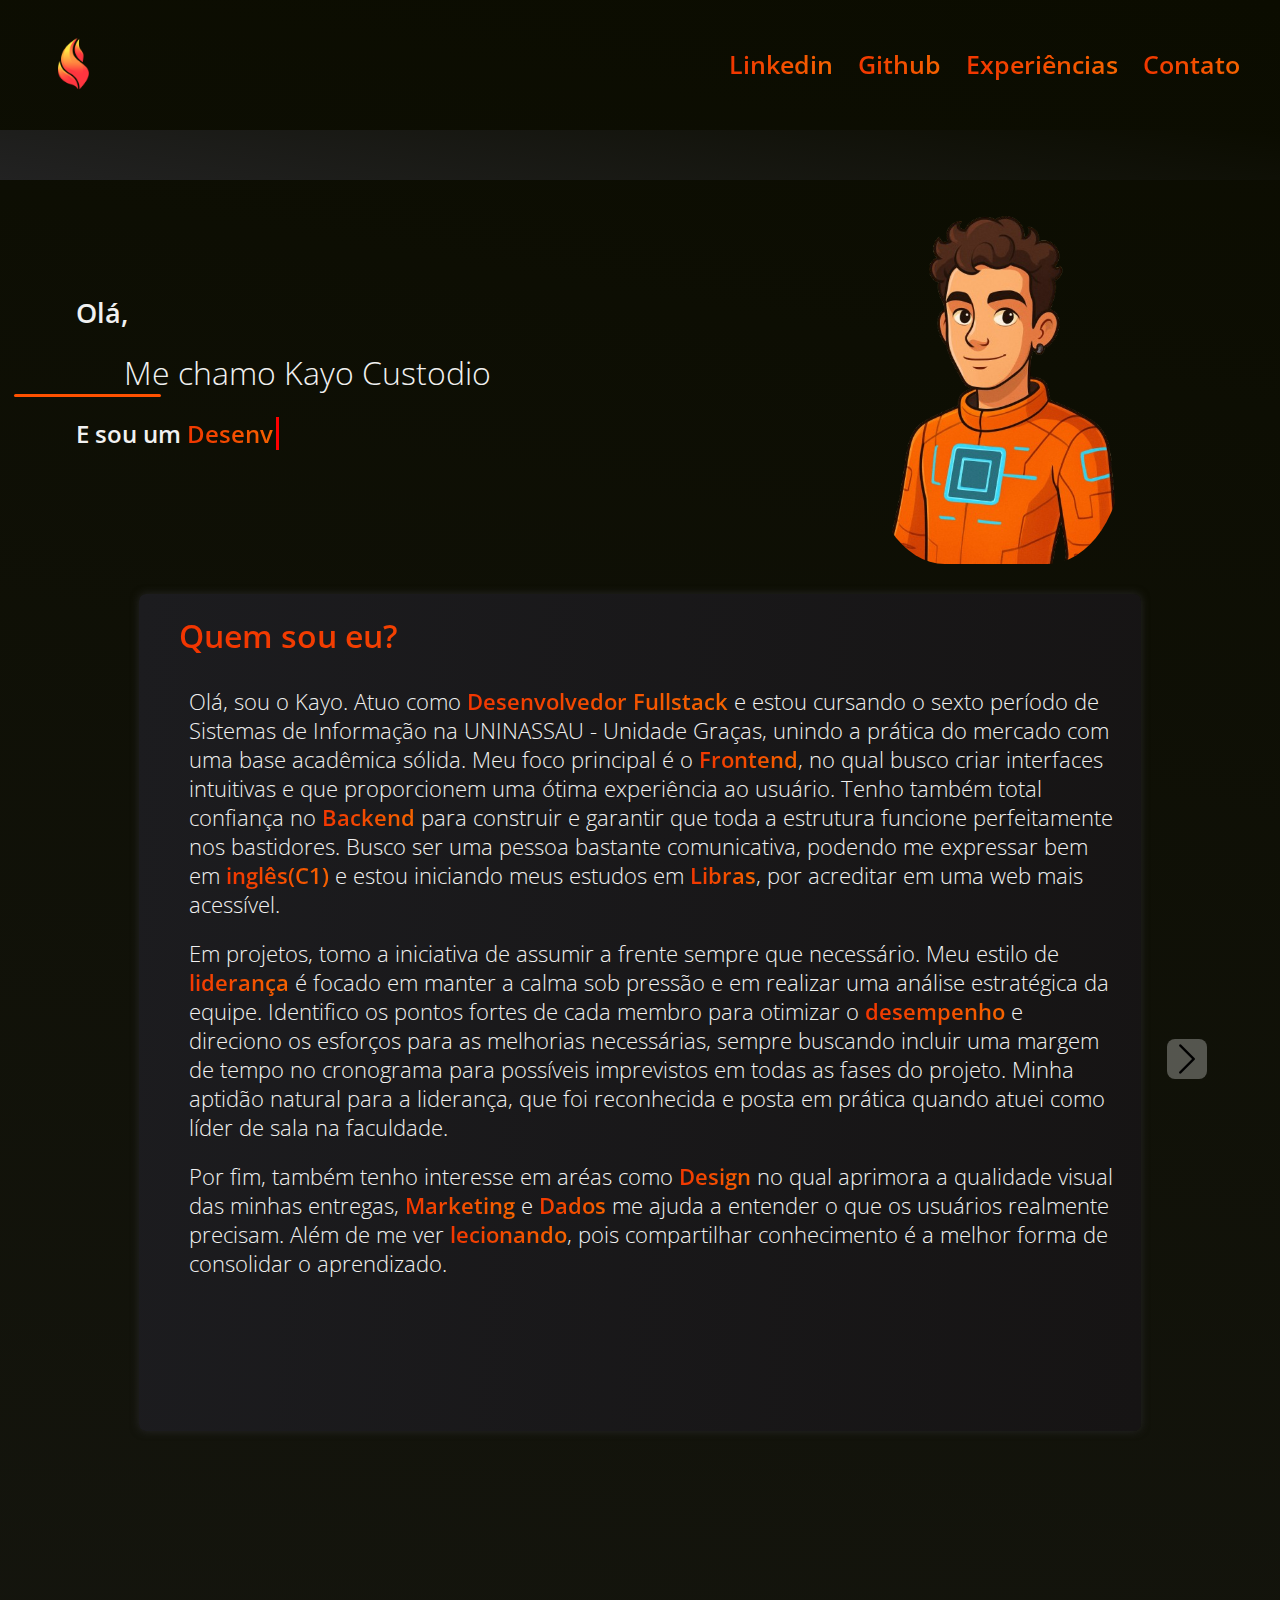
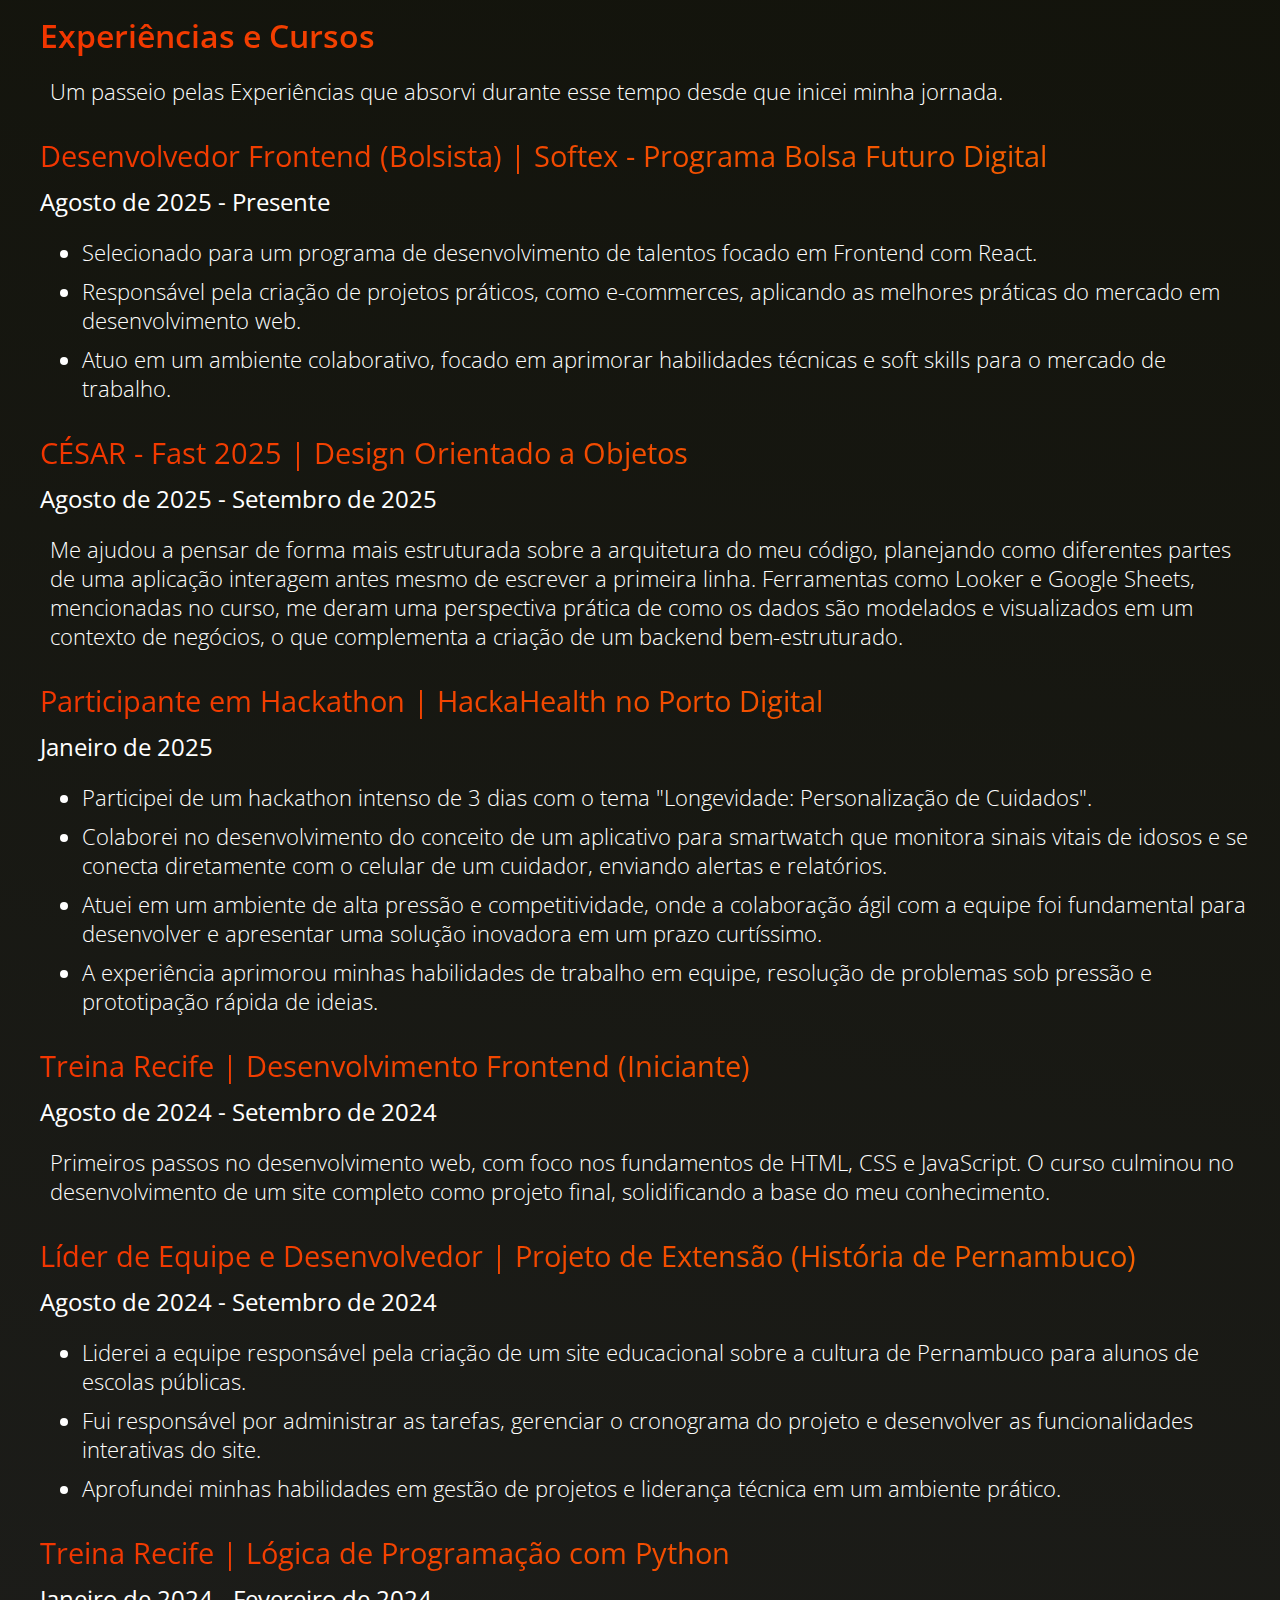
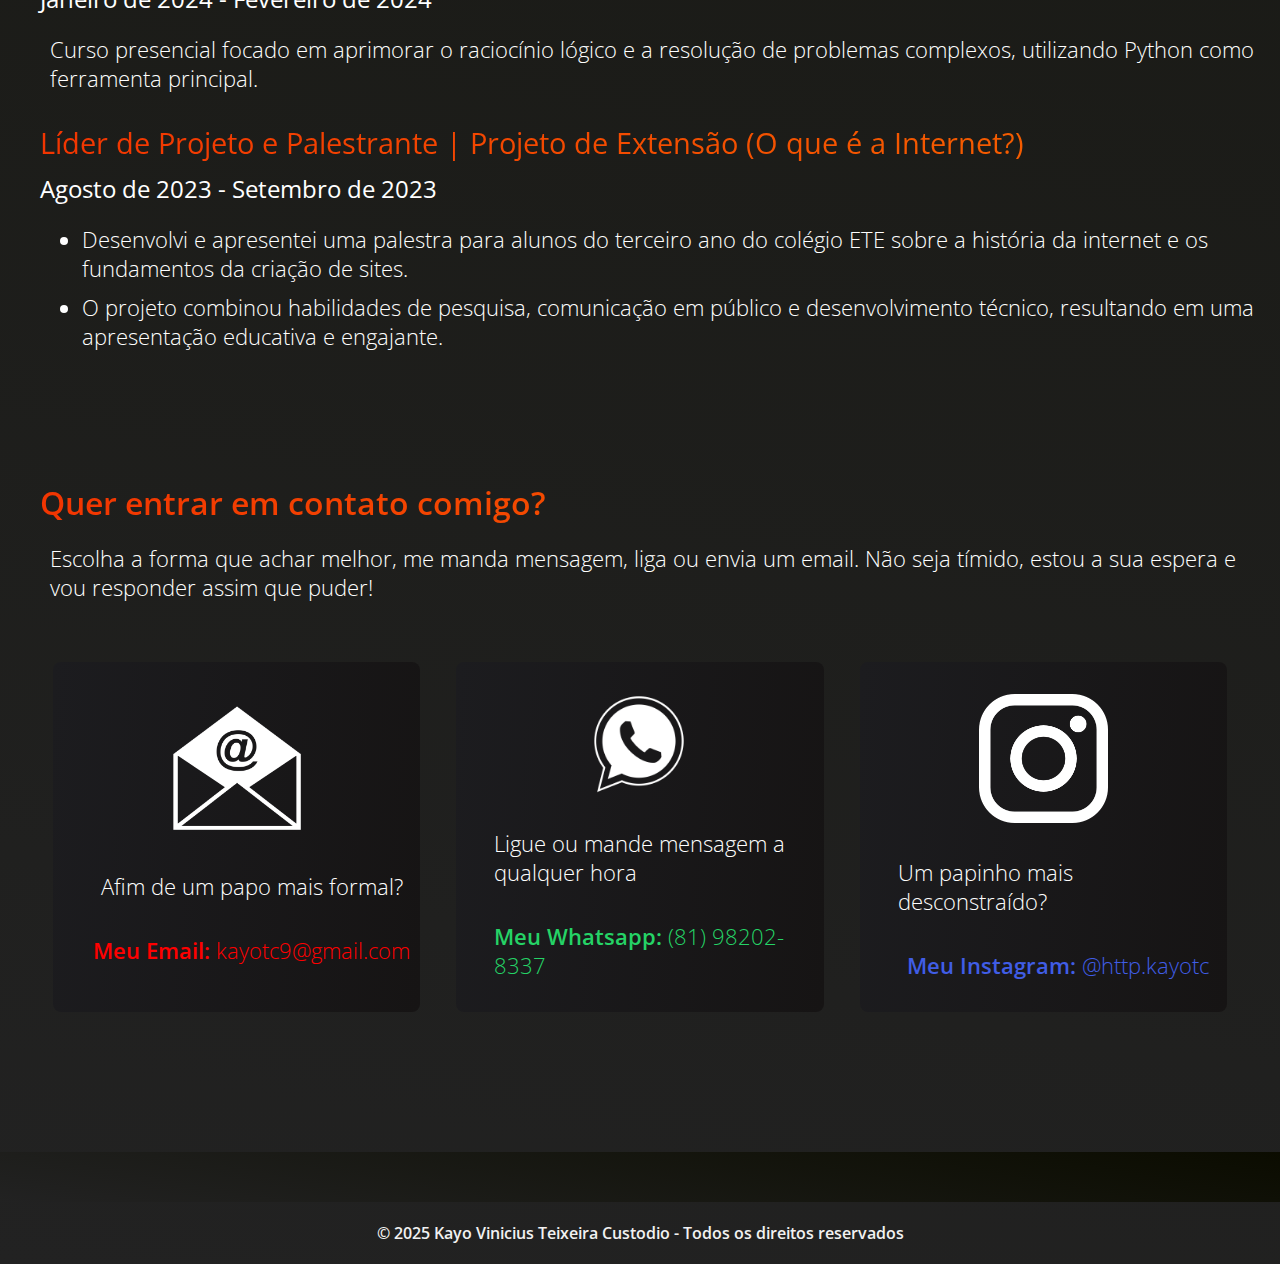
<file: cards/index.html>
<!DOCTYPE html>
<html lang="pt-br">
<head>
    <meta charset="UTF-8">
    <meta name="viewport" content="width=device-width, initial-scale=1.0">
    <link rel="stylesheet" href="style.css">
    <title>Meu Portifolio</title>
</head>
<body>
    <div class="content">
        <header>
            <img src="fire.png" height="70" width="70">
            <nav>
                <a href="https://www.linkedin.com/in/kayo-custodio-5636a72bb/" target="_blank"><p>Linkedin</p></a>
                <a href="https://github.com/kayotc" target="_blank"><p>Github</p></a>
                <a href="#experience"><p>Experiências</p></a>
                <a href="#contact"><p>Contato</p></a>
            </nav>
            
        </header>

        <div class="wrapper">
            <div class="item item1"><p>React</p></div>
            <div class="item item2"><p>Angular</p></div>
            <div class="item item3"><p>UX/UI</p></div>
            <div class="item item4"><p>Figma</p></div>
            <div class="item item5"><p>NodeJS</p></div>
            <div class="item item6"><p>Express</p></div>
            <div class="item item7"><p>MySQL</p></div>
            <div class="item item8"><p>Supabase</p></div>
            <div class="item item9"><p>Java</p></div>
            <div class="item item10"><p>Python</p></div>
            <div class="item item11"><p>Docker</p></div>
            <div class="item item12"><p>Git/Github</p></div>
            <div class="item item13"><p>Linux</p></div>
            <div class="item item14"><p>TypeScript</p></div>
            <div class="item item15"><p>Tailwind</p></div>
        </div>

        <section class="hero">
            <div class="me">
                <h3>Olá,</h3>
                <h1>Me chamo Kayo Custodio</h1>
                <h2>E sou um <span id="typing"></span></h2>
            </div>
            <img src="me.png" alt="Imagem de Kayo" width="20%">
        </section>

        <section id="about" class="container">
            <div class="cardsOne">
                <div class="cardOne">
                    <div class="cardOneContent">
                        <h2>Quem sou eu?</h2>
                        <p>
                            Olá, sou o Kayo. Atuo como <span>Desenvolvedor Fullstack</span> e estou cursando o 
                            sexto período de Sistemas de Informação na UNINASSAU - Unidade Graças, unindo a prática do mercado com uma base 
                            acadêmica sólida.

                            Meu foco principal é o <span>Frontend</span>, no qual busco criar interfaces intuitivas e que proporcionem 
                            uma ótima experiência ao usuário. 
                            Tenho também total confiança no <span>Backend</span> para construir e garantir que toda a estrutura 
                            funcione perfeitamente nos bastidores. Busco ser uma pessoa bastante comunicativa, podendo me expressar bem em <span>inglês(C1) </span> e
                            estou iniciando meus estudos em <span>Libras</span>,
                            por acreditar em uma web mais acessível.
                        </p>
                        <p>
                            Em projetos, tomo a iniciativa de assumir a frente sempre que necessário. 
                            Meu estilo de <span>liderança</span> é focado em manter a calma sob pressão e em realizar uma análise estratégica da equipe. 
                            Identifico os pontos fortes de cada membro para otimizar o <span>desempenho</span> e direciono os esforços para as melhorias necessárias, 
                            sempre buscando incluir uma margem de tempo no cronograma para possíveis imprevistos em todas as fases do projeto.
                            Minha aptidão natural para a liderança, 
                            que foi reconhecida e posta em prática quando atuei como líder de sala na faculdade.
                        </p>
                        <p>
                            Por fim, também tenho interesse em aréas como <span>Design</span> no qual aprimora a qualidade visual das minhas entregas, 
                            <span>Marketing</span> e <span>Dados</span> me ajuda a entender o que os usuários 
                            realmente precisam. Além de me ver <span>lecionando</span>, pois compartilhar conhecimento é a 
                            melhor forma de consolidar o aprendizado.
                        </p>
                    </div>
                    <button class="FirstRight"></button>
                </div>
                <div class="cardTwo">
                    <div class="cardTwoContent">
                        <h2>Ferramentas e Tecnologias</h2>
                        <p>
                            Bem, agora que sabe quem sou e meus <span>objetivos</span>, é hora de vermos
                            as <span>ferramentas</span> e <span>tecnologias</span> que eu uso para a criação de uma boa aplicação
                        </p>
                        <h3>Linguagens de Programação</h3>
                        <ul>
                            <li>TypeScript</li>
                            <li>Java</li>
                            <li>Python</li>
                        </ul>
                        <h3>Desenvolvimento Frontend</h3>
                        <ul>
                            <li>React</li>
                            <li>Angular</li>
                            <li>Tailwind CSS</li>
                            <li>BootStrap</li>
                        </ul>
                        <h3>Desenvolvimento Backend</h3>
                        <ul>
                            <li>NodeJS</li>
                            <li>Express</li>
                        </ul>
                        <h3>Banco de Dados</h3>
                        <ul>
                            <li>MySQL</li>
                            <li>Supabase</li>
                            <li>MongoDB</li>
                        </ul>
                        <h3>Infraestrutura, DevOps e Ambientes</h3>
                        <ul>
                            <li>Docker</li>
                            <li>Linux</li>
                            <li>Máquinas Virtuais (VMs)</li>
                        </ul>
                        <h3>Design e Produtividade</h3>
                        <ul>
                            <li>Figma</li>
                            <li>Notion</li>
                            <li>Draw.io</li>
                            <li>Git e Github</li>
                        </ul>
                        <h3>Pontuações importantes</h3>
                        <p>
                            Cada <span>ferramenta</span> acima tem seu papel, e eu as organizei por categoria. 
                            Mas a verdadeira mágica não está em uma única <span>tecnologia</span>, e sim na forma
                            como elas se conectam para construir um <span>projeto</span> sólido. Nesse fluxo, IAs
                            como o Gemini atuam como parceiras estratégicas, me ajudando a otimizar 
                            soluções e a explorar novas abordagens com mais agilidade.
                        </p>
                        <p>
                            Agora que você viu as ferramentas, que tal ver o que elas podem fazer 
                            na <span>prática</span>?
                        </p>
                    </div>
                    <button class="SecondBottom"></button>
                </div>
            </div>
            <div class="cardsTwo">
                <div class="cardFour">
                    <button class="FourthTop"></button>
                    <div class="cardFourContent">
                        <h2>Estudando atualmente</h2>
                        <p>
                            "A vida em si é vista como um processo de <span>aprendizado</span> e <span>questionamento</span>, 
                            uma busca constante por <span>conhecimento</span> e <span>comprensão</span>." 
                        </p>
                        <p>Enquanto eu estiver vivo, estarei sempre buscando <span>aprender</span>! Então deixa eu te mostrar o que estou estudando agora</p>
                        <h3>Cloud Computing</h3>
                        <p>
                            A minha primeira experiência com o Supabase me mostrou o poder e a necessidade da nuvem.
                            Para aprofundar nesse universo, estou estudando AWS com Python, focando em como construir, 
                            hospedar e escalar aplicações de forma eficiente e segura na principal plataforma de cloud do 
                            mercado.
                        </p>
                        <h3>Cybersecurity</h3>
                        <p>
                            Estou cada vez mais fascinado pelo mundo da <span>segurança digital.</span> 
                            Meus estudos incluem os tipos de ataques e atacantes, como os vírus operam e, o mais importante, 
                            as melhores 
                            práticas e <span>arquiteturas</span> (síncronas e assíncronas) para criar sistemas mais <span>seguros</span> e
                            protegidos.
                        </p>
                        <h3>Machine Learning</h3>
                        <p>
                            A curiosidade sobre como as IAs funcionam "por baixo dos panos" me levou a estudar os
                            fundamentos de Machine Learning. No momento, estou focado na teoria por
                            trás das <span>redes neurais</span> para compreender a base do que move a <span>inteligência artificial</span> hoje.
                        </p>
                        <h3>Boas Práticas e Arquitetura de Software</h3>
                        <p>
                            Acredito que a qualidade do código é o que define um bom profissional.
                            Por isso, estou lendo e aplicando os conceitos do livro <span>"Código Limpo"</span> (Clean Code) de <span>Robert C.
                            Martin</span> em todos os meus projetos, buscando sempre escrever um 
                            código que seja não apenas funcional, mas também legível, manutenível e bem arquitetado.
                        </p>
                    </div>
                </div>
                <div class="cardTree">
                    <div class="cardTreeContent">
                        <h2>Projetos</h2>
                        <p>
                            Eita! Nem acredito que você chegou até aqui, brincadeira hahaha.
                            Senão, não teria colocado esses <span>projetos</span> aqui só para você!
                        </p>

                        <h3>Projeto Lumatika</h3>
                        <div class="photo">
                            <img src="lumatikaOne.jpg" alt="Imagem do projeto Lumatika" height="100%" width="100%">
                        </div>
                        <div class="photo">
                            <img src="lumatikaTwo.jpg" alt="Imagem do projeto Lumatika" height="100%" width="100%">
                        </div>
                        <p>
                            <span>Proposta:</span> E-commerce para o público gamer, inspirado em grandes players do mercado 
                            como a Pichau. O projeto foi meu ponto de partida no desenvolvimento frontend, 
                            com o objetivo de criar uma plataforma para encontrar os melhores preços de componentes de 
                            computador.
                        </p>
                        <p>
                            <span>Principais Desafios e Aprendizados:</span> 
                            <ul>
                                <li>Estruturação de um layout complexo e responsivo utilizando apenas HTML e CSS.</li>
                                <li>Manipulação dinâmica do DOM com JavaScript puro para criar interatividade nos componentes da loja.</li>
                                <li>Consolidação dos conceitos fundamentais de desenvolvimento web em um projeto prático e completo.</li>
                            </ul>
                        </p>
                        <p><span>Tecnologias:</span> HTMl, CSS, JavaScript e BootStrap</p>
                        <p><span>Repositório: </span><a href="https://github.com/kayotc/E-commerce">Veja no meu github</a></p>

                        <h3>Cultura de Pernambuco</h3>
                        <div class="photo">
                            <img src="PEOne.jpg" alt="Imagem do projeto Lumatika" height="100%" width="100%">
                        </div>
                        <div class="photo">
                            <img src="PETwo.jpg" alt="Imagem do projeto Lumatika" height="100%" width="100%">
                        </div>
                        <div class="photo">
                            <img src="PETree.jpg" alt="Imagem do projeto Lumatika" height="100%" width="100%">
                        </div>
                        <p>
                            <span>Proposta: </span>Plataforma web educacional desenvolvida para uma apresentação escolar.
                             O site tem como objetivo apresentar a rica história e cultura de Pernambuco, 
                            incluindo um mapa interativo que destaca os principais festivais de algumas cidades do estado.
                        </p>
                        <p>
                            <span>Principais Desafios e Aprendizados:</span> 
                            <ul>
                                <li>Primeira vez construindo uma página totalmente sozinho</li>
                                <li>Criação de um mapa interativo utilizando JavaScript para exibir informações dinâmicas e engajar os usuários.</li>
                                <li>Aprofundamento em técnicas avançadas de manipulação do DOM e eventos em JavaScript.</li>
                                <li>O desafio de traduzir informações complexas de forma clara e acessível, focando na experiência de aprendizado dos alunos.</li>
                            </ul>

                        </p>
                        <p><span>Tecnologias: </span>HTMl, CSS e JavaScript</p>
                        <p><span>Repositório: </span><a href="https://github.com/kayotc/Pernambuco-culture">Veja no meu github</a></p>

                        <h3>Digidex</h3>
                        <div class="photo">
                            <img src="digidexOne.jpg" alt="Imagem da Digidex" height="100%" width="100%">
                        </div>
                        <div class="photo">
                            <img src="digidexTwo.jpg" alt="Imagem da Digidex" height="100%" width="100%">
                        </div>
                        <p>
                            <span>Proposta:</span> Meu primeiro projeto utilizando um framework moderno, 
                            o Digidex representa um salto técnico na minha jornada. O objetivo foi construir 
                            uma aplicação interativa que consome uma API pública de Digimon, permitindo ao usuário
                            explorar a lista de personagens e 
                            visualizar informações detalhadas de cada um.
                        </p>
                        <p>
                            <span>Principais Desafios e Aprendizados:</span>
                            <ul>
                                <li>Adoção do TypeScript e do framework Angular, superando a curva de aprendizado inicial para desenvolver uma aplicação robusta e componentizada.</li>
                                <li>Aperfeiçoamento de técnicas de design responsivo com SCSS, garantindo uma experiência de usuário consistente em múltiplas resoluções de tela.</li>
                                <li>Estudo e aplicação prática do padrão de arquitetura MVC (Model-View-Controller), organizando o código de forma mais limpa e escalável.</li>
                            </ul>
                        </p>
                        <p><span>Tecnologias: </span>Angular, SCSS e TypeScript</p>
                        <p><span>Repositório: </span><a href="https://github.com/kayotc/Digidex">Veja no meu github</a></p>
                        <p><span>Link: </span><a href="https://digidex-bjk2.vercel.app/choice">Confira essa aplicação você mesmo!</a></p>

                        <h3>SK</h3>
                        <div class="photo">
                            <img src="skOne.jpg" alt="Imagem da SK" height="100%" width="100%">
                        </div>
                        <div class="photo">
                            <img src="skTwo.jpg" alt="Imagem da SK" height="100%" width="100%">
                        </div>
                        <div class="photo">
                            <img src="skTree.jpg" alt="Imagem da SK" height="100%" width="100%">
                        </div>
                        <p>
                            <span>Proposta:</span> Meu primeiro projeto Fullstack completo, 
                            desenvolvido de forma solo. O SDK é um e-commerce farmacêutico criado 
                            como uma evolução direta do meu primeiro projeto, o "Lumatitaka". Desta vez,
                             o desafio foi construir toda a arquitetura, do frontend ao banco de dados, 
                            utilizando um stack moderno e containerizado.
                        </p>
                        <p>
                            <span>Principais Desafios e Aprendizados:</span>
                            <ul>
                                <li>Criação de uma aplicação completa, integrando um frontend reativo em React com uma API RESTful robusta em Express/Node.js e um banco de dados relacional MySQL.</li>
                                <li> Utilização do Docker para containerizar toda a aplicação, garantindo um ambiente de desenvolvimento consistente e portátil, rodando em uma VM Linux. Foi um aprendizado prático imenso sobre o poder da containerização.</li>
                                <li>Responsável por todas as etapas, desde a modelagem do banco de dados e desenvolvimento do backend até a criação da interface no frontend.</li>
                                <li>O projeto está atualmente sendo atualizado para utilizar armazenamento em nuvem, demonstrando a aplicação de práticas modernas de cloud.</li>
                            </ul>
                        </p>
                        <p><span>Tecnologias: </span>Docker, React, Tailwind CSS, Express, Node.js, MySQL, Linux VM</p>
                        <p><span>Repositório: </span><a href="https://github.com/kayotc/Project-devops">Veja no meu github</a></p>
                        
                        <h3>Loja</h3>
                        <div class="photo">
                            <img src="lojaOne.jpg" alt="Imagem da Loja" height="100%" width="100%">
                        </div>
                        <div class="photo">
                            <img src="lojaTwo.jpg" alt="Imagem da Loja" height="100%" width="100%">
                        </div>
                        <div class="photo">
                            <img src="lojaTree.jpg" alt="Imagem da Loja" height="100%" width="100%">
                        </div>
                        <div class="photo">
                            <img src="lojaFour.jpg" alt="Imagem da Loja" height="100%" width="100%">
                        </div>
                        <p>
                            <span>Proposta: </span> Desenvolvido no programa Bolsa Futuro Digital (Softex), 
                            este projeto é um e-commerce com temática gamer, onde usuários podem comprar roupas, 
                            montar equipes de e-sport e fazer upgrades em seus computadores. O diferencial deste projeto 
                            foi a minha abordagem: optei por usar tecnologias fundamentais para poder atuar 
                            como mentor de um colega de equipe que estava tendo seu primeiro contato com o desenvolvimento web.
                        </p>
                        <p>
                            <span>Desafios e Aprendizados: </span>
                            <ul>
                                <li> 
                                    Meu principal papel foi guiar e ensinar um novo desenvolvedor,
                                    traduzindo conceitos de programação em tarefas práticas e tirando todas as suas dúvidas,
                                    desde o HTML básico até a lógica com JavaScript.
                                </li>
                                <li>
                                    A decisão estratégica de usar HTML, CSS e JavaScript puros para solidificar não só o 
                                    aprendizado do meu colega,
                                    mas também minha própria capacidade de explicar e dominar os fundamentos.
                                </li>
                                <li>
                                    A experiência de ensinar foi um aprendizado imenso em comunicação, paciência e empatia, 
                                    reforçando o valor de construir conhecimento em equipe.
                                </li>
                            </ul>
                        </p>
                        <p><span>Tecnologias: </span>HTML, CSS e JavaScript </p>
                        <p><span>Repositório: </span><a href="https://github.com/kayotc/store">Veja no meu github</a></p>

                        <p><span>Link: </span><a href="https://store-tau-tan.vercel.app/home.html">Confira essa aplicação você mesmo!</a></p> <br>

                        <p>
                            Nossa, estamos percorrendo um longo caminho, né?
                            Agora que você me conhece e sabe como construo e desenvolvo minhas aplicações, 
                            por que a gente não fala de algo que eu estou começando a aprender agora?
                        </p>
                    </div>
                    <button class="ThirdLeft"></button>
                </div>
            </div>
        </section>

        

        <section id="experience" class="xp">
            <h2>Experiências e Cursos</h2>
            <p>Um passeio pelas Experiências que absorvi durante esse tempo desde que inicei minha jornada.</p>

            <h3>Desenvolvedor Frontend (Bolsista) | Softex - Programa Bolsa Futuro Digital</h3>
            <h4>Agosto de 2025 - Presente</h4>
            <p>
                <ul>
                    <li>Selecionado para um programa de desenvolvimento de talentos focado em Frontend com React.</li>
                    <li>Responsável pela criação de projetos práticos, como e-commerces, aplicando as melhores práticas do mercado em desenvolvimento web.</li>
                    <li>Atuo em um ambiente colaborativo, focado em aprimorar habilidades técnicas e soft skills para o mercado de trabalho.</li>
                </ul>
            </p>

            <h3>CÉSAR - Fast 2025 | Design Orientado a Objetos</h3>
            <h4>Agosto de 2025 - Setembro de 2025</h4>
            <p>
                Me ajudou a pensar de forma mais estruturada sobre a arquitetura do meu código, planejando como diferentes partes
                de uma aplicação interagem antes mesmo de escrever a 
                primeira linha. Ferramentas como Looker e Google Sheets, mencionadas no curso, 
                me deram uma perspectiva prática de como os dados são modelados e visualizados em um contexto de negócios,
                o que complementa a criação de um backend bem-estruturado.
            </p>

            <h3>Participante em Hackathon | HackaHealth no Porto Digital</h3>
            <h4>Janeiro de 2025</h4>
            <p>
                <ul>
                    <li>Participei de um hackathon intenso de 3 dias com o tema "Longevidade: Personalização de Cuidados".</li>
                    <li>Colaborei no desenvolvimento do conceito de um aplicativo para smartwatch que monitora sinais vitais de idosos e se conecta diretamente com o celular de um cuidador, enviando alertas e relatórios.</li>
                    <li>Atuei em um ambiente de alta pressão e competitividade, onde a colaboração ágil com a equipe foi fundamental para desenvolver e apresentar uma solução inovadora em um prazo curtíssimo.</li>
                    <li>A experiência aprimorou minhas habilidades de  trabalho em equipe, resolução de problemas sob pressão e prototipação rápida de ideias.</li>
                </ul>
            </p>

            <h3>Treina Recife | Desenvolvimento Frontend (Iniciante)</h3>
            <h4>Agosto de 2024 - Setembro de 2024</h4>
            <p>
                Primeiros passos no desenvolvimento web, com foco nos fundamentos de HTML, CSS e JavaScript. 
                O curso culminou no desenvolvimento de um site completo como projeto final, 
                solidificando a base do meu conhecimento.
            </p>

            <h3>Líder de Equipe e Desenvolvedor | Projeto de Extensão (História de Pernambuco)</h3>
            <h4>Agosto de 2024 - Setembro de 2024</h4>
            <p>
                <ul>
                    <li>Liderei a equipe responsável pela criação de um site educacional sobre a cultura de Pernambuco para alunos de escolas públicas.</li>
                    <li>Fui responsável por administrar as tarefas, gerenciar o cronograma do projeto e desenvolver as funcionalidades interativas do site.</li>
                    <li>Aprofundei minhas habilidades em gestão de projetos e liderança técnica em um ambiente prático.</li>
                </ul>
            </p>

            
            <h3>Treina Recife | Lógica de Programação com Python</h3>
            <h4>Janeiro de 2024 - Fevereiro de 2024</h4>
            <p>Curso presencial focado em aprimorar o raciocínio lógico e a resolução de problemas complexos, utilizando Python como ferramenta principal.</p>


            <h3>Líder de Projeto e Palestrante | Projeto de Extensão (O que é a Internet?)</h3>
            <h4>Agosto de 2023 - Setembro de 2023</h4>
            <p>
                <ul>
                    <li>Desenvolvi e apresentei uma palestra para alunos do terceiro ano do colégio ETE sobre a história da internet e os fundamentos da criação de sites.</li>
                    <li>O projeto combinou habilidades de pesquisa, comunicação em público e desenvolvimento técnico, resultando em uma apresentação educativa e engajante.</li>
                </ul>
            </p>
        </section>

        <section id="contact">
            <h2>Quer entrar em contato comigo?</h2>
            <p>Escolha a forma que achar melhor, me manda mensagem, liga ou envia um email. Não seja tímido, estou a sua espera e vou responder assim que puder!</p>
            <div class="contactForms">
                <div class="grid">
                    <div class="form" id="email">
                        <div class="png email">
                        </div>
                        <p>Afim de um papo mais formal?</p>
                        <a style="color: #FF0000;" href="mailto:kayosistem@gmail.com"><p><span>Meu Email: </span>kayotc9@gmail.com</p></a>
                    </div>
                    <div class="form" id="wpp">
                        <div class="png wpp">
                        </div>
                        <p>Ligue ou mande mensagem a qualquer hora</p>
                        <a style="color: rgb(37, 211, 102);" href="https://wa.me/5581982028337" target="_blank"><p><span>Meu Whatsapp: </span>(81) 98202-8337</p></a>
                    </div>
                    <div class="form" id="insta">
                        <div class="png insta">
                        </div>
                        <p>Um papinho mais desconstraído?</p>


                        <a style="color: #405DE6" href="https://www.instagram.com/http.kayotc/"><p><span>Meu Instagram: </span>@http.kayotc</p></a>
                    </div>
                </div>
            </div>

        </section>
    </div>

    <div class="wrapper">
            <div class="item item1"><p>React</p></div>
            <div class="item item2"><p>Angular</p></div>
            <div class="item item3"><p>UX/UI</p></div>
            <div class="item item4"><p>Figma</p></div>
            <div class="item item5"><p>NodeJS</p></div>
            <div class="item item6"><p>Express</p></div>
            <div class="item item7"><p>MySQL</p></div>
            <div class="item item8"><p>Supabase</p></div>
            <div class="item item9"><p>Java</p></div>
            <div class="item item10"><p>Python</p></div>
            <div class="item item11"><p>Docker</p></div>
            <div class="item item12"><p>Git/Github</p></div>
            <div class="item item13"><p>Linux</p></div>
            <div class="item item14"><p>TypeScript</p></div>
    </div> 

    <footer>
        <p> © 2025 Kayo Vinicius Teixeira Custodio - Todos os direitos reservados</p>
    </footer>

    <script src="script.js"></script>
</body>
</html>
</file>
<file: cards/style.css>
@import url('https://fonts.googleapis.com/css2?family=Bitcount+Grid+Single+Ink:wght@100..900&family=Open+Sans:ital,wght@0,300..800;1,300..800&display=swap');
@import url('https://fonts.googleapis.com/css2?family=Bitcount+Grid+Single+Ink:wght@100..900&family=Open+Sans:ital,wght@0,300..800;1,300..800&family=Roboto+Mono:ital,wght@0,100..700;1,100..700&display=swap');

*{
    margin: 0;
    padding: 0;
    box-sizing: border-box;
    font-family: "Open Sans", sans-serif;
    font-optical-sizing: auto;
    font-weight: 600;
    font-style: normal;
    font-variation-settings:
        "wdth" 100;
    text-decoration: none;
    transition: ease-in-out 370ms;

    --color: linear-gradient(75deg, #ff3700f1, #f66600) text;
    --background: linear-gradient(190deg, #0b0c00, #222222);
    --backcard: linear-gradient(275deg, #161414, #1c1c1f);
}

html{
    scroll-behavior: smooth;
}

body{
    min-height: 100vh;
    background: var(--background);
}

.content{
    min-height: 100vh;
    display: flex;
    flex-direction: column;
    padding: 0 0 30px;
    color: var(--color);
}

header{
    margin: 0 auto;
    width: 100%;
    padding: 30px 40px;
    text-align: center;
    display: flex;
    justify-content: space-between;
    align-items: center;
    flex-wrap: wrap;
    gap: 15px;
}


header nav{
    display: flex;
    flex-wrap: wrap;
    justify-content: center;
    gap: 5px 25px;
    p{
        font-size: 1.55rem;
        color: transparent;
        background: var(--color);

        &:hover{
            transform: scale(1.1);
        }

        &::after{
            content: "";
            display: block;
            height: 2px;
            width: 0%;
            background-color: #7c0000;
            transition: ease-in-out 350ms;
        }

        &:hover::after{
            width: 90%;
            margin: auto;

        }
    }
}

/* Hero */
.hero{
    display: flex;
    flex-wrap: wrap;
    justify-content: space-around;
    gap: 5%;
    background-color: var(--background);
}

.hero .me{
    display: flex;
    flex-direction: column;
    gap: 20px;
    margin: auto 0 auto -80px ;
    color: #f1f1f1;
    position: relative;

    span{
        color: transparent;
        background: var(--color);
    }

    h1{
        margin-left: 3rem;
        font-family: "Open Sans", sans-serif;
        font-optical-sizing: auto;
        font-weight: 300;
        font-style: normal;
    }

    h1::after{
        content: "";
        display: block;
        margin-left: -30%;
        height: 2.2px;
        border-radius: 7px;
        width: 40%;
        background: rgb(255, 81, 0);
    }

    h3{
        font-size: 1.7rem;
    }
}

.hero img{
    border-radius: 30%;
    animation: move 2500ms linear infinite;
}

@keyframes move{
    0%{
        transform: translateY(-30px);
    } 
    50%{
        transform: translate(0);
    }
    100%{
        transform: translateY(-30px);
    }
}

#typing {
      border-right: 3px solid rgb(255, 0, 0); /* o "cursor" */
      padding-right: 3px;             /* espaço entre texto e cursor */
      animation: blink .8s step-end infinite;   
    }

@keyframes blink {
    50% { border-color: transparent; }
}


/* Container de cards */
.container{
    display: flex;
    flex-direction: column;
    gap: 10px;
    height: 110vh;
    width: 100%;
    margin: auto;
    overflow-y: hidden;
}

.container .cardsOne, .cardsTwo{
    display: flex;
    min-height: 100%;
    width: 100%;
    padding: 20px 10px;
    overflow-x: hidden;
    gap: 52.5%;

    .cardOne, .cardTwo, .cardTree, .cardFour{
        height: 100%;
        margin: auto;
        min-width: 90%;
        border-radius: 8px;
        padding: 10px;
        position: relative;

        .cardTreeContent, .cardFourContent{
            margin-top: 3rem;
        }

        .FirstBottom, .FirstRight, .SecondBottom, .SecondLeft, .ThirdLeft, .ThirdTop, .FourthRight, .FourthTop{
            position: absolute;
            background-image: url('seta.png');
            background-position: center;
            background-size: 80%;
            background-repeat: no-repeat;
            background-color: #ffffff49;
            border-radius: 8px;
            padding: 20px;
            border: none;
            cursor: pointer;

            &:hover{
                background-color: #ffffff9c;
            }
        }

        .FirstRight, .FourthRight{
            top: 50%;
            right: 0;
            transform: translateY(-50%);

        }
        .FirstBottom, .SecondBottom{
            bottom: 0;
            left: 50%;
            transform: translateX(-50%) rotate(90deg);
        }   
        .SecondLeft, .ThirdLeft{
            top: 50%;
            left: 0;
            transform: translateY(-50%) rotate(180deg);
        }
        .ThirdTop, .FourthTop{
            top: -10px;
            left: 50%;
            transform: translateX(-50%) rotate(270deg);
        }
        
        .FirstBottom, .SecondLeft, .ThirdTop, .FourthRight{
            display: none;
        }
            
            
        
    }

    .cardOne, .cardFour{
        margin-left: 5%;
    }
    .cardTwo, .cardTree{
        margin-left: 15%;
    }
    
}

.cardOneContent, .cardTwoContent, .cardTreeContent, .cardFourContent{
    display: flex;
    flex-direction: column;
    padding: 10px 20px;
    background: var(--backcard);
    color: #f1f1f1;
    height: 90%;
    width: 90%;
    margin: auto;
    overflow-y: auto;
    border-radius: 7px;
    box-shadow: 0 0 8px #272727;

    h2,h3{
        margin: 10px 20px;
        font-size: 2rem;
        font-weight: 600;
        color: transparent;
        background: var(--color);

    }
    h3{
        margin: 30px 0 0 20px;
        font-size: 1.8rem;
        font-weight: 400;
    }
    li,p{

        margin: 20px 0 0 30px;
        font-size: 1.35rem;
        font-weight: 200;

        span{
            color: transparent;
            background: var(--color);
        }

        a{
            color: rgb(0, 132, 255);
        }
    }
    li{
        margin: 10px 0 0 5%;
    }

    &::-webkit-scrollbar{
    width: 2px;
    border-radius: 10px;
    color: red;
    }
    &::-webkit-scrollbar-thumb{
        background-color: #f1f1f1;
    }
}

.photo{
    margin: 0 auto;
    width: 60%;
    padding: 30px;

    img{
        border-radius: 10px;
        box-shadow: 0 0 8px #242424;
    }
}

.hide{
    transform: translateX(-174.6%);
}
.back{
    transform: translateX(0);
}

.bottom{
    transform: translateY(-100%);
}

.top{
    transform: translateY(0);
}

/* Scroll */

.wrapper{
    background: var(--background);
    min-width: 100%;
    height: 50px;
    position: relative;
    overflow-x: hidden;
}

.item{
    width: 25%;
    height: 100%;
    position: absolute;
    left: 100%;
    animation-name: scroll;
    animation-duration: 30s;
    animation-iteration-count: infinite;
    animation-timing-function: linear;
    display: flex;
    align-items: center;
    justify-content: center;
    font-size: 1.35rem;
    color: #fff;

    p{
        font-weight: 200;
    }
}

.item1{
    animation-delay: calc(30s/ 15 * (15 - 1) * -1);
}
.item2{
    animation-delay: calc(30s/ 15 * (15 - 2) * -1);
}
.item3{
    animation-delay: calc(30s/ 15 * (15 - 3) * -1);
}
.item4{
    animation-delay: calc(30s/ 15 * (15 - 4) * -1);
}
.item5{
    animation-delay: calc(30s/ 15 * (15 - 5) * -1);
}
.item6{
    animation-delay: calc(30s/ 15 * (15 - 6) * -1);
}
.item7{
    animation-delay: calc(30s/ 15 * (15 - 7) * -1);
}
.item8{
    animation-delay: calc(30s/ 15 * (15 - 8) * -1);
}
.item9{
    animation-delay: calc(30s/ 15 * (15 - 9) * -1);
}
.item10{
    animation-delay: calc(30s/ 15 * (15 - 10) * -1);
}
.item11{
    animation-delay: calc(30s/ 15 * (15 - 11) * -1);
}
.item12{
    animation-delay: calc(30s/ 15 * (15 - 12) * -1);
}
.item13{
    animation-delay: calc(30s/ 15 * (15 - 13) * -1);
}
.item14{
    animation-delay: calc(30s/ 15 * (15 - 14) * -1);
}

@keyframes scroll {
    to{ 
        left: -50%;
    }
}

/* Experience */

.xp{
    padding: 50px 20px;
    color: #fff;

    h3,h2{
        margin: 10px 20px;
        font-size: 2rem;
        font-weight: 600;
        color: transparent;
        background: var(--color);
    }
    h3,h4{
        margin: 30px 0 0 20px;
        font-size: 1.8rem;
        font-weight: 400;
    }
    h4{
        margin: 10px 0 0 20px;
        font-size: 1.5rem;
    }
    li,p{
        margin: 20px 0 0 30px;
        font-size: 1.35rem;
        font-weight: 300;   
    }
    li{
        margin: 10px 0 0 5%;
    }

}

/* Contact */

#contact{
    padding: 50px 20px;
    color: #fff;

    h2{
        margin: 10px 20px;
        font-size: 2rem;
        font-weight: 600;
        color: transparent;
        background: var(--color);
    }

    p{
        margin: 20px 0 0 30px;
        font-size: 1.35rem;
        font-weight: 300;   
    }
}

#contact .grid{
    margin: 30px auto;
    display: flex;
    flex-direction: row;
    flex-wrap: wrap;
    gap: 30px;
    justify-content: space-around;
    width: 100%;
    padding: 30px;

    .png{
        height: 50%;
        width: 50%;
        background-position: center;
        background-repeat: no-repeat;
        background-size: contain;
        padding: 20px;
    }
    .email{
        background-image: url('email.png');
    }
    .wpp{
        background-image: url('phone.png');
    }
    .insta{
        background-image: url('insta.png');
    }
    

    .form{
        min-height: 350px;
        width: 350px;
        gap: 15px;
        flex-grow: .25;
        background: var(--backcard);
        padding: 2rem .5rem;
        border-radius: 8px;
        display: flex;
        flex-direction: column;
        align-items: center;
        transition: ease-in-out 450ms;

        &:hover{
            cursor: pointer;
            transform: translateY(-10px) scale(1.02);
            animation: email 1s linear infinite;
        }
    }
    #insta:hover{
        animation: insta 1s linear infinite;
    }
    #wpp:hover{
        animation: wpp 1s linear infinite;
    }

}

@keyframes email {
  /* Início da animação */
  0% {
    box-shadow: 0 0 10px 5px rgb(182, 0, 0);
  }

  /* Meio da animação (o ponto máximo do brilho) */
  50% {
    box-shadow: 0px 2px 5px 5px rgb(219, 0, 0);
  }

  75%{
    box-shadow: 2px 2px 0 5px rgb(155, 0, 0);
  } 

  /* Fim da animação (volta ao início para um loop suave) */
  100% {
    box-shadow: 2px 0 8px 5px rgb(255, 0, 0);
  }
}
@keyframes insta {
  /* Início da animação */
  0% {
    box-shadow: 0 0 10px 5px rgb(0, 175, 228);
  }

  /* Meio da animação (o ponto máximo do brilho) */
  50% {
    box-shadow: 0px 2px 5px 5px rgb(2, 107, 245);
  }

  75%{
    box-shadow: 2px 2px 0 5px rgb(1, 143, 238);
  } 

  /* Fim da animação (volta ao início para um loop suave) */
  100% {
    box-shadow: 2px 0 8px 5px rgb(2, 26, 243);
  }
}
@keyframes wpp {
  /* Início da animação */
  0% {
    box-shadow: 0 0 10px 5px rgb(0, 228, 49);
  }

  /* Meio da animação (o ponto máximo do brilho) */
  50% {
    box-shadow: 0px 2px 5px 5px rgb(2, 245, 144);
  }

  75%{
    box-shadow: 2px 2px 0 5px rgb(21, 238, 1);
  } 

  /* Fim da animação (volta ao início para um loop suave) */
  100% {
    box-shadow: 2px 0 8px 5px rgb(2, 243, 131);
  }
}

/* Footer */
footer{
    display: flex;
    color: #f1f1f1;
    padding: 20px;
    p{
        margin: 0 auto;
    }
}

@media (max-width: 760px){
    header img{
        margin: 0 auto;
    }
    .hero{
        img{
            display: none;
        }

        .me{
            padding: 20px;
            margin-left: 0;
            gap: 10px;
            h1{
                margin-left: 0;

                &::after{
                    display: none;
                }
            }
            h2{
                font-size: 1.35rem;
            }
        }
    }
    .wrapper .item{
        font-size: .85rem;
        left: 200%;
    }
    .container .cardsOne{
        h2,h3{
            margin-left: 0;
        }
        p,li{
                font-size: 1rem;
                margin-left: 0;
        }
        ul{
            margin-left: 5%;
        }
        .cardOne{
            button{
                height: 40%;
            }
            .cardOneContent{
                margin-left: -5%;
            }
        }
        .cardTwo{
            .cardTwoContent{
                width: 100%;
            }
            button{
                top: 75%;
                height: 40%;
            }
        }
    }
    .container .cardsTwo{
        p,li{
                font-size: 1rem;
                margin-left: 0;
        }
        h3,h2{
            margin-left: 0;
        }
        ul{
            margin-left: 5%;
        }
        .cardTree{
            button{
                height: 40%;
            }
            .cardTreeContent{
                margin-left: 15%;
                .photo{
                    display: none;
                }
                
            }
        }
        .cardFour{
            .FourthTop{
                top: -18%;
                height: 40%;
            }
            .cardFourContent{
                width: 100%;
            }
        }
        
        
    }
    .xp{
        p,li{
            font-size: 1rem;
        }
        ul{
            margin-left: 5%;
        }
    }

    #contact .grid .form{
        flex-grow: 0;
        width: 85%;
        .png{
            height: 40%;
            width: 40%;
        }
        p{
            font-size: 1rem;
        }
    }
    footer{
        padding: 20px;
        p{
            font-size: .7rem;
        }
    }
}
</file>
